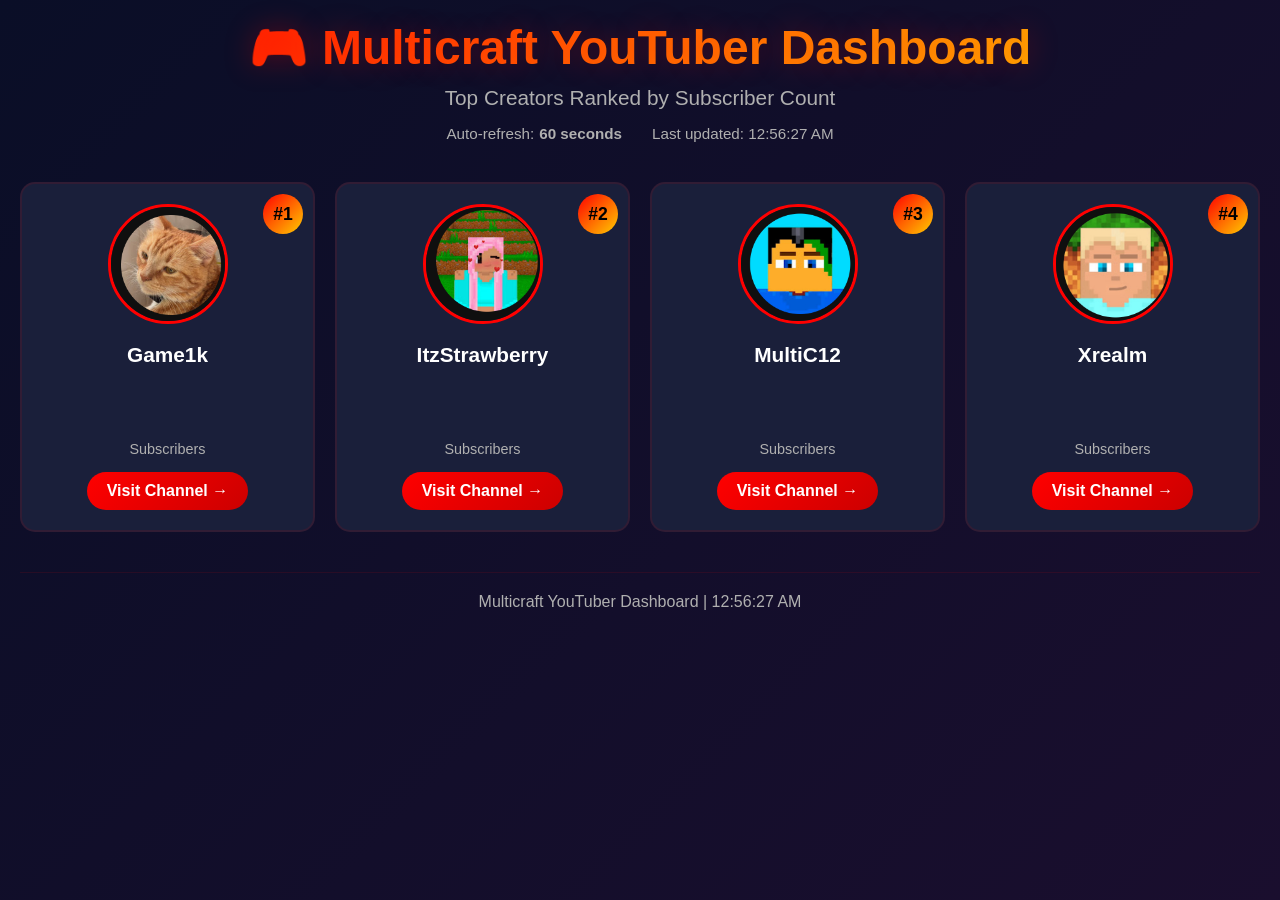
<file: index.html>
<!DOCTYPE html>
<html lang="en">
<head>
    <meta charset="UTF-8">
    <meta name="viewport" content="width=device-width, initial-scale=1.0">
    <title>Multicraft YouTuber Dashboard</title>
    <link rel="stylesheet" href="style.css">
</head>
<body>
    <div class="container">
        <header>
            <h1>🎮 Multicraft YouTuber Dashboard</h1>
            <p class="subtitle">Top Creators Ranked by Subscriber Count</p>
            <div class="refresh-info">
                <span>Auto-refresh: <strong>60 seconds</strong></span>
                <span id="lastUpdate">Last updated: Loading...</span>
            </div>
        </header>

        <main>
            <div id="dashboard" class="dashboard">
                <!-- YouTubers will be loaded here -->
            </div>
        </main>

        <footer>
            <p>Multicraft YouTuber Dashboard |  <span id="timestamp">--</span></p>
        </footer>
    </div>

    <script src="script.js"></script>
</body>
</html>
</file>
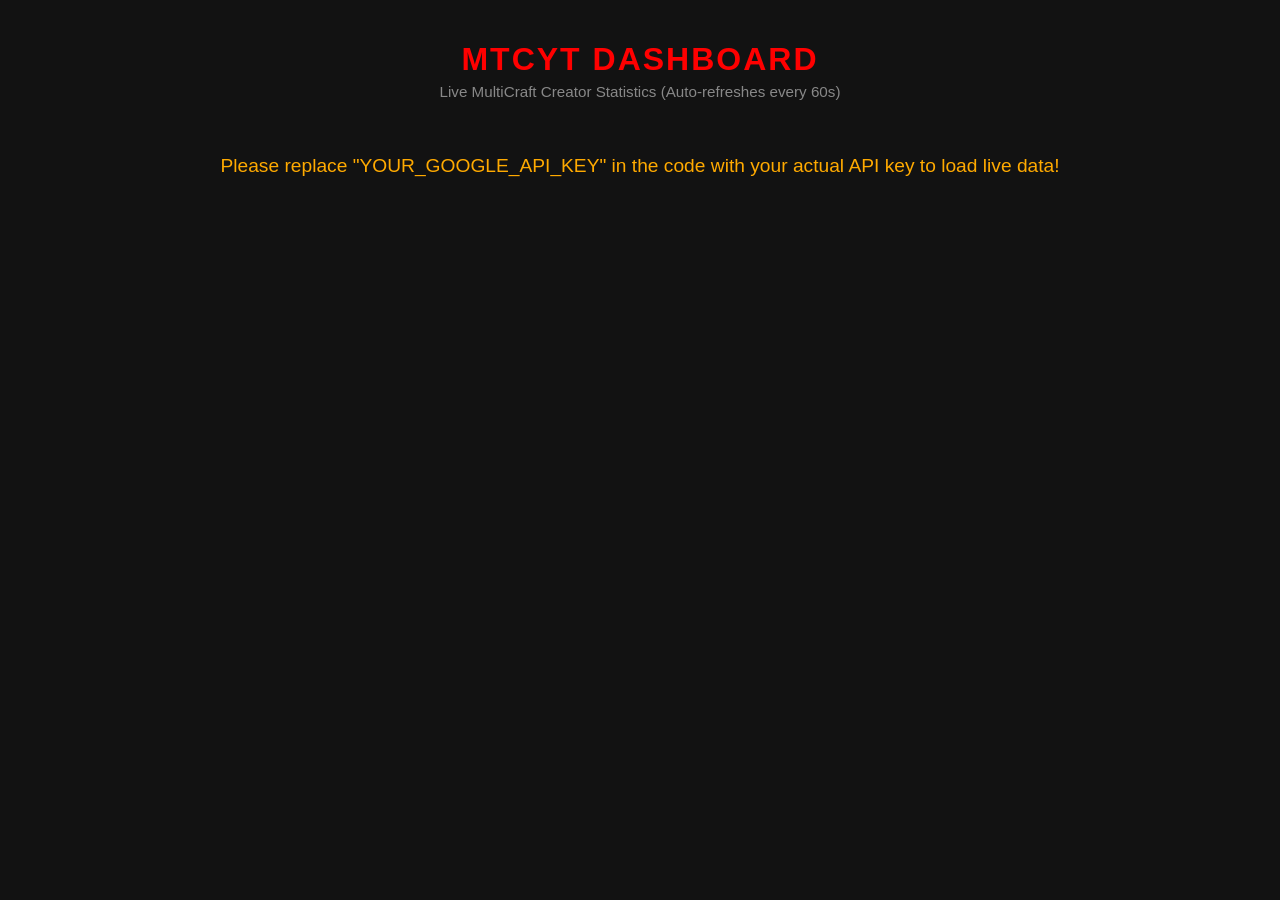
<file: Index.html>
<!DOCTYPE html>
<html lang="en">
<head>
    <meta charset="UTF-8">
    <meta name="viewport" content="width=device-width, initial-scale=1.0">
    <title>MTCYT - MultiCraft YouTuber Live Counter</title>
    <style>
        body { font-family: 'Segoe UI', Tahoma, Geneva, Verdana, sans-serif; background: #121212; color: #fff; text-align: center; margin: 0; padding: 20px; }
        h1 { color: #ff0000; margin-bottom: 5px; text-transform: uppercase; letter-spacing: 2px; }
        .subtitle { color: #888; margin-bottom: 35px; font-size: 0.95rem; }
        .grid { display: flex; flex-wrap: wrap; justify-content: center; gap: 20px; max-width: 1200px; margin: 0 auto; }
        .card { background: #1e1e1e; border: 2px solid #333; border-radius: 12px; padding: 20px; width: 210px; box-shadow: 0 4px 10px rgba(0,0,0,0.5); transition: transform 0.2s, border-color 0.2s; }
        .card:hover { transform: translateY(-5px); border-color: #ff0000; }
        .avatar { width: 100px; height: 100px; border-radius: 50%; border: 3px solid #ff0000; object-fit: cover; background-color: #333; }
        .name { font-size: 1.15rem; font-weight: bold; margin: 15px 0 5px 0; white-space: nowrap; overflow: hidden; text-overflow: ellipsis; }
        .subs { font-size: 1.1rem; color: #00ff66; font-weight: bold; }
        .loading-text { color: #ffaa00; font-size: 1.2rem; }
    </style>
</head>
<body>

    <h1>MTCYT Dashboard</h1>
    <div class="subtitle">Live MultiCraft Creator Statistics (Auto-refreshes every 60s)</div>
    
    <div class="grid" id="youtubers-grid">
        <p class="loading-text">Initializing live dashboard...</p>
    </div>

    <script>
        // Replace with your real YouTube Data API v3 key from Google Cloud Console
        const API_KEY = 'YOUR_GOOGLE_API_KEY';
        
        // Your top 10 MultiCraft handles
        const handles = [
            'XREALM', 'MultiC12', 'JBTHECRAFTER', 'ItzStrawberry', 'game1kyt',
            'RishabhProGamingRPG', 'TimmyLoal', 'Verxsion', 'OMG_JanaYT', 'ChillPotatoYT'
        ];
        
        const grid = document.getElementById('youtubers-grid');

        async function fetchChannelData(handle) {
            try {
                const url = `https://googleapis.com{handle}&key=${API_KEY}`;
                const response = await fetch(url);
                const data = await response.json();
                
                if (data.items && data.items.length > 0) {
                    const channel = data.items[0];
                    const name = channel.snippet.title;
                    const imgUrl = channel.snippet.thumbnails.medium.url;
                    const subs = parseInt(channel.statistics.subscriberCount).toLocaleString();
                    
                    return `
                        <div class="card">
                            <img class="avatar" src="${imgUrl}" alt="${name}">
                            <div class="name" title="${name}">${name}</div>
                            <div class="subs">${subs}</div>
                        </div>
                    `;
                }
                return `<div class="card"><div class="name">@${handle}</div><div class="subs" style="color:#ff3333">Not Found</div></div>`;
            } catch (error) {
                console.error(error);
                return `<div class="card"><div class="name">@${handle}</div><div class="subs" style="color:#ff3333">Error</div></div>`;
            }
        }

        async function updateDashboard() {
            const cardPromises = handles.map(handle => fetchChannelData(handle));
            const cardsHtml = await Promise.all(cardPromises);
            grid.innerHTML = cardsHtml.join('');
        }

        // Security check and boot logic
        if (API_KEY === 'YOUR_GOOGLE_API_KEY') {
            grid.innerHTML = '<p style="color: #ffaa00; font-size: 1.2rem;">Please replace "YOUR_GOOGLE_API_KEY" in the code with your actual API key to load live data!</p>';
        } else {
            // Initial load
            updateDashboard();
            // Automatically refresh stats every 60 seconds
            setInterval(updateDashboard, 60000);
        }
    </script>
</body>
</html>
</file>
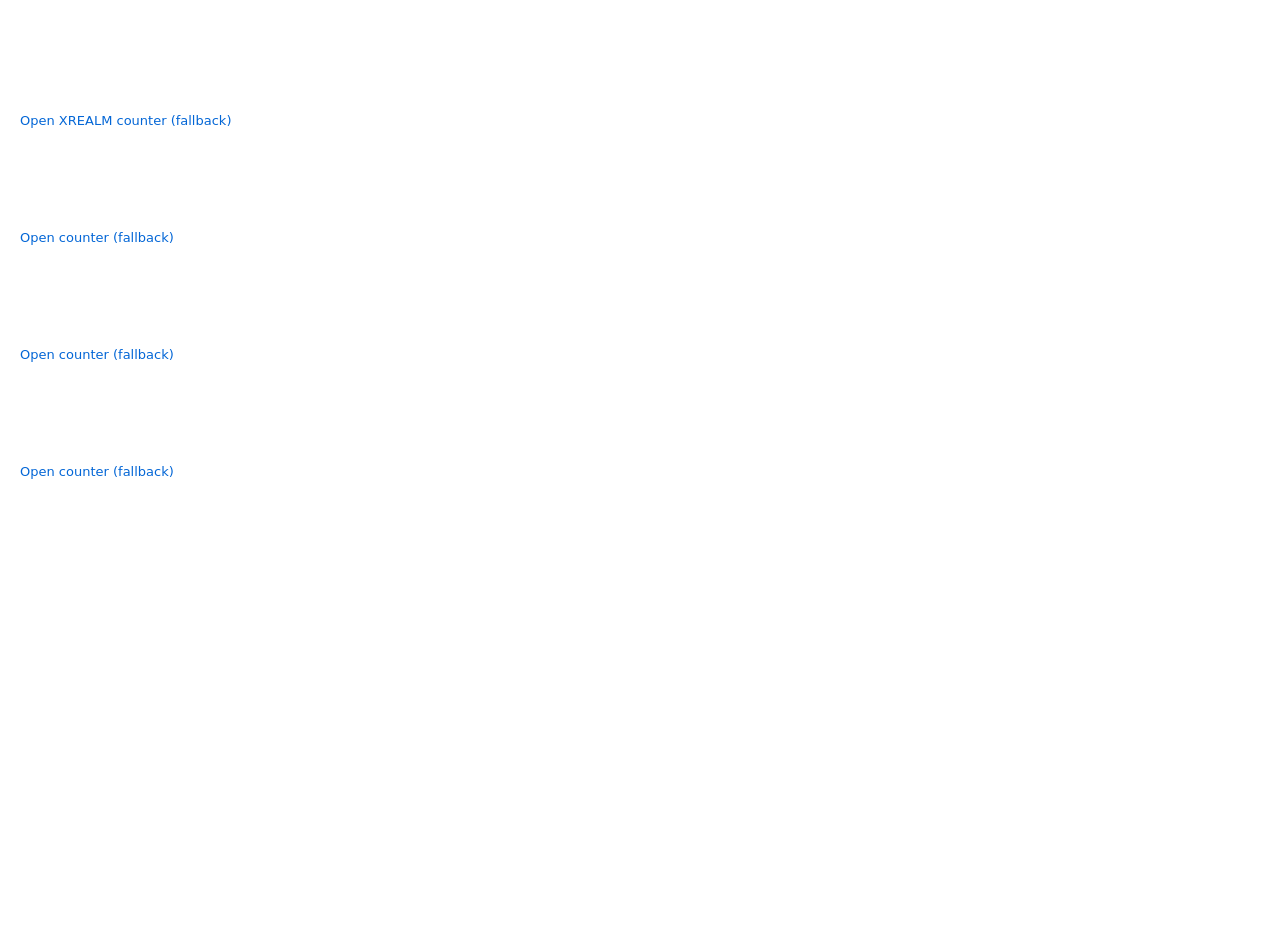
<file: embed.html>
<!doctype html>
<html lang="en">
<head>
  <meta charset="utf-8" />
  <meta name="viewport" content="width=device-width,initial-scale=1" />
  <title>Live Sub Counters</title>
  <style>
    /* Minimal styles so iframes are visible and full-width */
    html,body{height:100%;margin:0;padding:10px;font-family:system-ui,Arial,sans-serif;background:#fff}
    .counter{margin-bottom:8px}
    iframe{display:block;width:100%;height:90px;border:0}
    a.fallback{font-size:13px;color:#0366d6;text-decoration:none}
  </style>
</head>
<body>
  <!-- Minimal page: only the livecounts embed iframes and a fallback link in case embedding is blocked -->

  <div class="counter">
    <iframe src="https://livecounts.io/embed/youtube-live-subscriber-counter/UCFQd2yZnvq-iJI7wz9jC2YA" title="XREALM live subscriber count" loading="lazy"></iframe>
    <div><a class="fallback" href="https://livecounts.io/youtube-live-subscriber-counter/UCFQd2yZnvq-iJI7wz9jC2YA" target="_blank" rel="noopener">Open XREALM counter (fallback)</a></div>
  </div>

  <div class="counter">
    <iframe src="https://livecounts.io/embed/youtube-live-subscriber-counter/UCdCp7TeckzYLlAlxx2AgZlw" title="Channel 2 live subscriber count" loading="lazy"></iframe>
    <div><a class="fallback" href="https://livecounts.io/youtube-live-subscriber-counter/UCdCp7TeckzYLlAlxx2AgZlw" target="_blank" rel="noopener">Open counter (fallback)</a></div>
  </div>

  <div class="counter">
    <iframe src="https://livecounts.io/embed/youtube-live-subscriber-counter/UCPretZF6SLAIMIalsOQhBTg" title="Channel 3 live subscriber count" loading="lazy"></iframe>
    <div><a class="fallback" href="https://livecounts.io/youtube-live-subscriber-counter/UCPretZF6SLAIMIalsOQhBTg" target="_blank" rel="noopener">Open counter (fallback)</a></div>
  </div>

  <div class="counter">
    <iframe src="https://livecounts.io/embed/youtube-live-subscriber-counter/UCIiTOQP44lgYA6duuZnALfg" title="Channel 4 live subscriber count" loading="lazy"></iframe>
    <div><a class="fallback" href="https://livecounts.io/youtube-live-subscriber-counter/UCIiTOQP44lgYA6duuZnALfg" target="_blank" rel="noopener">Open counter (fallback)</a></div>
  </div>

</body>
</html>
</file>
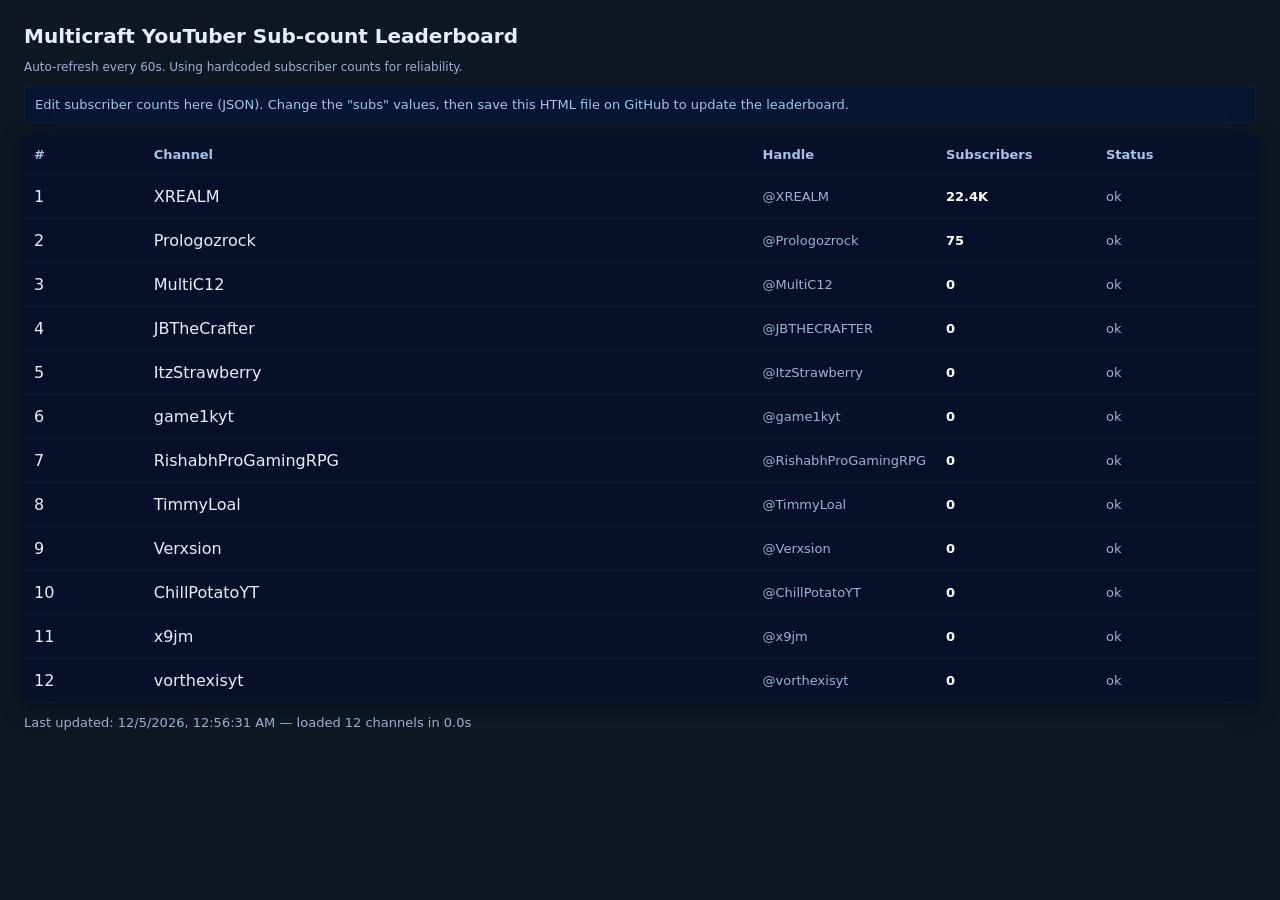
<file: sub-dashboard.html>
<!doctype html>
<html lang="en">
<head>
  <meta charset="utf-8" />
  <meta name="viewport" content="width=device-width,initial-scale=1" />
  <title>YouTuber Sub Count Leaderboard</title>
  <style>
    body { font-family: Inter, system-ui, -apple-system, "Segoe UI", Roboto, "Helvetica Neue", Arial; background:#0f1724; color:#e6eef8; margin:0; padding:24px; }
    h1 { margin:0 0 12px 0; font-size:20px; }
    .note { font-size:12px; color:#9fb0d6; margin-bottom:12px; }
    table { width:100%; border-collapse:collapse; background:#071028; box-shadow:0 4px 18px rgba(2,6,23,0.6); }
    th, td { padding:12px 10px; text-align:left; border-bottom:1px solid rgba(255,255,255,0.03); }
    th { color:#a9c2e6; font-weight:600; font-size:13px; }
    td.small { color:#9fb0d6; font-size:13px; width:140px; }
    .count { font-weight:700; color:#fff; }
    .muted { color:#7f9fc5; font-size:13px; }
    .status { font-size:13px; color:#9fb0d6; }
    .loading { opacity:0.7; font-style:italic; color:#7f9fc5; }
    #lastUpdated { margin-top:12px; color:#9fb0d6; font-size:13px; }
    .editor-note { margin:12px 0; padding:10px; background:#071733; border:1px solid rgba(255,255,255,0.02); font-size:13px; color:#a9c2e6; }
    pre.json-edit { background:#001028; color:#dbeeff; padding:10px; border-radius:6px; overflow:auto; font-size:13px; }
    @media (max-width:640px) {
      th, td { padding:10px 6px; }
    }
  </style>
</head>
<body>
  <h1>Multicraft YouTuber Sub-count Leaderboard</h1>
  <div class="note">Auto-refresh every 60s. Using hardcoded subscriber counts for reliability.</div>

  <!--
    EASY EDIT SPOT
    Edit the JSON below to change subscriber counts. Update the "subs" values and save the file.
    Keep the object shape: { "name": "ChannelName", "url": "https://www.youtube.com/@Handle", "subs": 12345 }
  -->
  <div class="editor-note">Edit subscriber counts here (JSON). Change the "subs" values, then save this HTML file on GitHub to update the leaderboard.</div>

  <script id="channels-data" type="application/json">
  [
    { "name": "XREALM", "url": "https://www.youtube.com/@XREALM", "subs": 22400 },
    { "name": "MultiC12", "url": "https://www.youtube.com/@MultiC12", "subs": 0 },
    { "name": "JBTheCrafter", "url": "https://www.youtube.com/@JBTHECRAFTER", "subs": 0 },
    { "name": "ItzStrawberry", "url": "https://www.youtube.com/@ItzStrawberry", "subs": 0 },
    { "name": "game1kyt", "url": "https://www.youtube.com/@game1kyt", "subs": 0 },
    { "name": "RishabhProGamingRPG", "url": "https://www.youtube.com/@RishabhProGamingRPG", "subs": 0 },
    { "name": "TimmyLoal", "url": "https://www.youtube.com/@TimmyLoal", "subs": 0 },
    { "name": "Verxsion", "url": "https://www.youtube.com/@Verxsion", "subs": 0 },
    { "name": "ChillPotatoYT", "url": "https://www.youtube.com/@ChillPotatoYT", "subs": 0 },
    { "name": "x9jm", "url": "https://www.youtube.com/@x9jm", "subs": 0 },
    { "name": "vorthexisyt", "url": "https://www.youtube.com/@vorthexisyt", "subs": 0 },
    { "name": "Prologozrock", "url": "https://www.youtube.com/@Prologozrock", "subs": 75 }
  ]
  </script>

  <table id="leaderboard" aria-live="polite">
    <thead>
      <tr>
        <th>#</th>
        <th>Channel</th>
        <th class="small">Handle</th>
        <th class="small">Subscribers</th>
        <th class="small">Status</th>
      </tr>
    </thead>
    <tbody></tbody>
  </table>

  <div id="lastUpdated" aria-hidden="false"></div>

<script>
/* Channels to track — now loaded from the editable JSON block above */
let channels = [];
try {
  const raw = document.getElementById('channels-data').textContent;
  channels = JSON.parse(raw);
} catch (e) {
  console.error('Failed to parse channels-data JSON:', e);
  channels = [];
}

/* Helper: convert strings like "1.23M" "12.3K" "12,345" to numeric */
function parseCountString(s) {
  if (!s) return 0;
  s = String(s).trim();
  s = s.replace(/subscribers?/i,'').trim();
  const firstToken = (s.split(/·|·|•|, /)[0] || s).trim();
  let token = firstToken.replace(/\s+/g,'');
  token = token.replace(/,/g,'');
  const suffix = token[token.length-1].toUpperCase();
  if (suffix === 'K' || suffix === 'M' || suffix === 'B') {
    const num = parseFloat(token.slice(0,-1));
    if (isNaN(num)) return 0;
    if (suffix === 'K') return Math.round(num * 1e3);
    if (suffix === 'M') return Math.round(num * 1e6);
    if (suffix === 'B') return Math.round(num * 1e9);
  }
  const n = parseInt(token.replace(/[^\d]/g,''), 10);
  return isNaN(n) ? 0 : n;
}

/* Render the leaderboard table */
function renderTable(rows) {
  const tbody = document.querySelector('#leaderboard tbody');
  tbody.innerHTML = '';
  rows.forEach((r, idx) => {
    const tr = document.createElement('tr');
    tr.innerHTML = `
      <td>${idx+1}</td>
      <td><a href="${r.url}" target="_blank" rel="noopener noreferrer" style="color:inherit;text-decoration:none;">${r.name}</a></td>
      <td class="small muted">${(r.url.split('/').pop()||'')}</td>
      <td class="small"><span class="count">${r.display || '—'}</span></td>
      <td class="small status">${r.status || ''}</td>
    `;
    tbody.appendChild(tr);
  });
}

/* Main refresh logic: use the subs from the channels array, format and render */
function refreshAll() {
  const start = Date.now();
  const results = channels.map(ch => {
    const subsNum = (typeof ch.subs === 'number') ? ch.subs : parseCountString(ch.subs);
    const out = { 
      name: ch.name, 
      url: ch.url, 
      display: formatCompact(subsNum), 
      handle: (ch.url.split('/').pop()||''), 
      status: 'ok',
      value: subsNum
    };
    return out;
  });

  // Sort by numeric value (desc)
  results.sort((a,b) => (b.value || 0) - (a.value || 0));

  renderTable(results);

  const elapsed = ((Date.now()-start)/1000).toFixed(1);
  document.getElementById('lastUpdated').textContent = `Last updated: ${new Date().toLocaleString()} — loaded ${results.length} channels in ${elapsed}s`;
}

/* Format numeric into compact (e.g., 1.2M) */
function formatCompact(n) {
  if (n >= 1e9) return (n/1e9).toFixed(2).replace(/\.00$/,'') + 'B';
  if (n >= 1e6) return (n/1e6).toFixed(2).replace(/\.00$/,'') + 'M';
  if (n >= 1e3) return (n/1e3).toFixed(1).replace(/\.0$/,'') + 'K';
  return String(n);
}

/* Kick off initial load and schedule refresh every 60s */
refreshAll();
setInterval(refreshAll, 60_000);

</script>
</body>
</html>
</file>
<file: style.css>
:root {
    --primary-color: #ff0000;
    --secondary-color: #ffffff;
    --dark-bg: #0a0e27;
    --card-bg: #1a1f3a;
    --text-primary: #ffffff;
    --text-secondary: #b0b0b0;
    --accent: #ffcc00;
}

* {
    margin: 0;
    padding: 0;
    box-sizing: border-box;
}

body {
    font-family: 'Segoe UI', Tahoma, Geneva, Verdana, sans-serif;
    background: linear-gradient(135deg, var(--dark-bg) 0%, #1a0e2e 100%);
    color: var(--text-primary);
    min-height: 100vh;
    padding: 20px;
}

.container {
    max-width: 1400px;
    margin: 0 auto;
}

header {
    text-align: center;
    margin-bottom: 40px;
    animation: slideDown 0.6s ease-out;
}

header h1 {
    font-size: 3em;
    margin-bottom: 10px;
    background: linear-gradient(135deg, var(--primary-color), var(--accent));
    -webkit-background-clip: text;
    -webkit-text-fill-color: transparent;
    background-clip: text;
    text-shadow: 0 0 30px rgba(255, 0, 0, 0.3);
}

.subtitle {
    font-size: 1.3em;
    color: var(--text-secondary);
    margin-bottom: 15px;
}

.refresh-info {
    display: flex;
    justify-content: center;
    gap: 30px;
    font-size: 0.95em;
    color: var(--text-secondary);
    flex-wrap: wrap;
}

.refresh-info span {
    display: flex;
    align-items: center;
    gap: 5px;
}

.dashboard {
    display: grid;
    grid-template-columns: repeat(auto-fit, minmax(280px, 1fr));
    gap: 20px;
    margin-bottom: 40px;
}

.youtuber-card {
    background: var(--card-bg);
    border-radius: 15px;
    padding: 20px;
    text-align: center;
    transition: all 0.3s ease;
    border: 2px solid rgba(255, 0, 0, 0.1);
    position: relative;
    overflow: hidden;
    animation: fadeIn 0.6s ease-out;
}

.youtuber-card::before {
    content: '';
    position: absolute;
    top: 0;
    left: 0;
    right: 0;
    height: 3px;
    background: linear-gradient(90deg, var(--primary-color), var(--accent));
    transform: scaleX(0);
    transform-origin: left;
    transition: transform 0.3s ease;
}

.youtuber-card:hover {
    transform: translateY(-10px);
    border-color: var(--primary-color);
    box-shadow: 0 10px 40px rgba(255, 0, 0, 0.2);
}

.youtuber-card:hover::before {
    transform: scaleX(1);
}

.rank-badge {
    position: absolute;
    top: 10px;
    right: 10px;
    background: linear-gradient(135deg, var(--primary-color), var(--accent));
    color: #000;
    width: 40px;
    height: 40px;
    border-radius: 50%;
    display: flex;
    align-items: center;
    justify-content: center;
    font-weight: bold;
    font-size: 1.1em;
}

.profile-img {
    width: 120px;
    height: 120px;
    border-radius: 50%;
    margin: 0 auto 15px;
    border: 3px solid var(--primary-color);
    object-fit: cover;
    transition: transform 0.3s ease;
}

.youtuber-card:hover .profile-img {
    transform: scale(1.05) rotate(5deg);
}

.channel-name {
    font-size: 1.3em;
    font-weight: 600;
    margin-bottom: 10px;
    color: var(--text-primary);
}

.subscriber-count {
    font-size: 2em;
    font-weight: bold;
    background: linear-gradient(135deg, var(--primary-color), var(--accent));
    -webkit-background-clip: text;
    -webkit-text-fill-color: transparent;
    background-clip: text;
    margin-bottom: 10px;
}

.subscriber-label {
    color: var(--text-secondary);
    font-size: 0.9em;
    margin-bottom: 15px;
}

.channel-link {
    display: inline-block;
    background: linear-gradient(135deg, var(--primary-color), #cc0000);
    color: var(--text-primary);
    padding: 10px 20px;
    border-radius: 25px;
    text-decoration: none;
    font-weight: 600;
    transition: all 0.3s ease;
    border: none;
    cursor: pointer;
}

.channel-link:hover {
    transform: scale(1.05);
    box-shadow: 0 5px 20px rgba(255, 0, 0, 0.4);
}

.loading {
    text-align: center;
    padding: 40px 20px;
    font-size: 1.05em;
    color: var(--text-secondary);
    display: flex;
    flex-direction: column;
    align-items: center;
    justify-content: center;
    gap: 14px;
    min-height: 140px; /* ensures spinner has space to show */
}

.spinner {
    display: inline-block;
    width: 46px;
    height: 46px;
    border: 5px solid rgba(255, 0, 0, 0.18);
    border-top: 5px solid var(--primary-color);
    border-right: 5px solid var(--accent);
    border-radius: 50%;
    animation: spin 0.65s linear infinite; /* slightly faster rotation */
    box-shadow: 0 0 18px rgba(255, 0, 0, 0.3);
    will-change: transform; /* hint to browser */
}

@keyframes spin {
    to {
        transform: rotate(360deg);
    }
}

@keyframes fadeIn {
    from {
        opacity: 0;
        transform: translateY(20px);
    }
    to {
        opacity: 1;
        transform: translateY(0);
    }
}

@keyframes slideDown {
    from {
        opacity: 0;
        transform: translateY(-20px);
    }
    to {
        opacity: 1;
        transform: translateY(0);
    }
}

footer {
    text-align: center;
    padding: 20px;
    color: var(--text-secondary);
    border-top: 1px solid rgba(255, 0, 0, 0.1);
    margin-top: 40px;
}

@media (max-width: 768px) {
    header h1 {
        font-size: 2em;
    }

    .dashboard {
        grid-template-columns: repeat(auto-fit, minmax(200px, 1fr));
        gap: 15px;
    }

    .youtuber-card {
        padding: 15px;
    }

    .profile-img {
        width: 80px;
        height: 80px;
    }

    .subscriber-count {
        font-size: 1.5em;
    }
}
</file>
